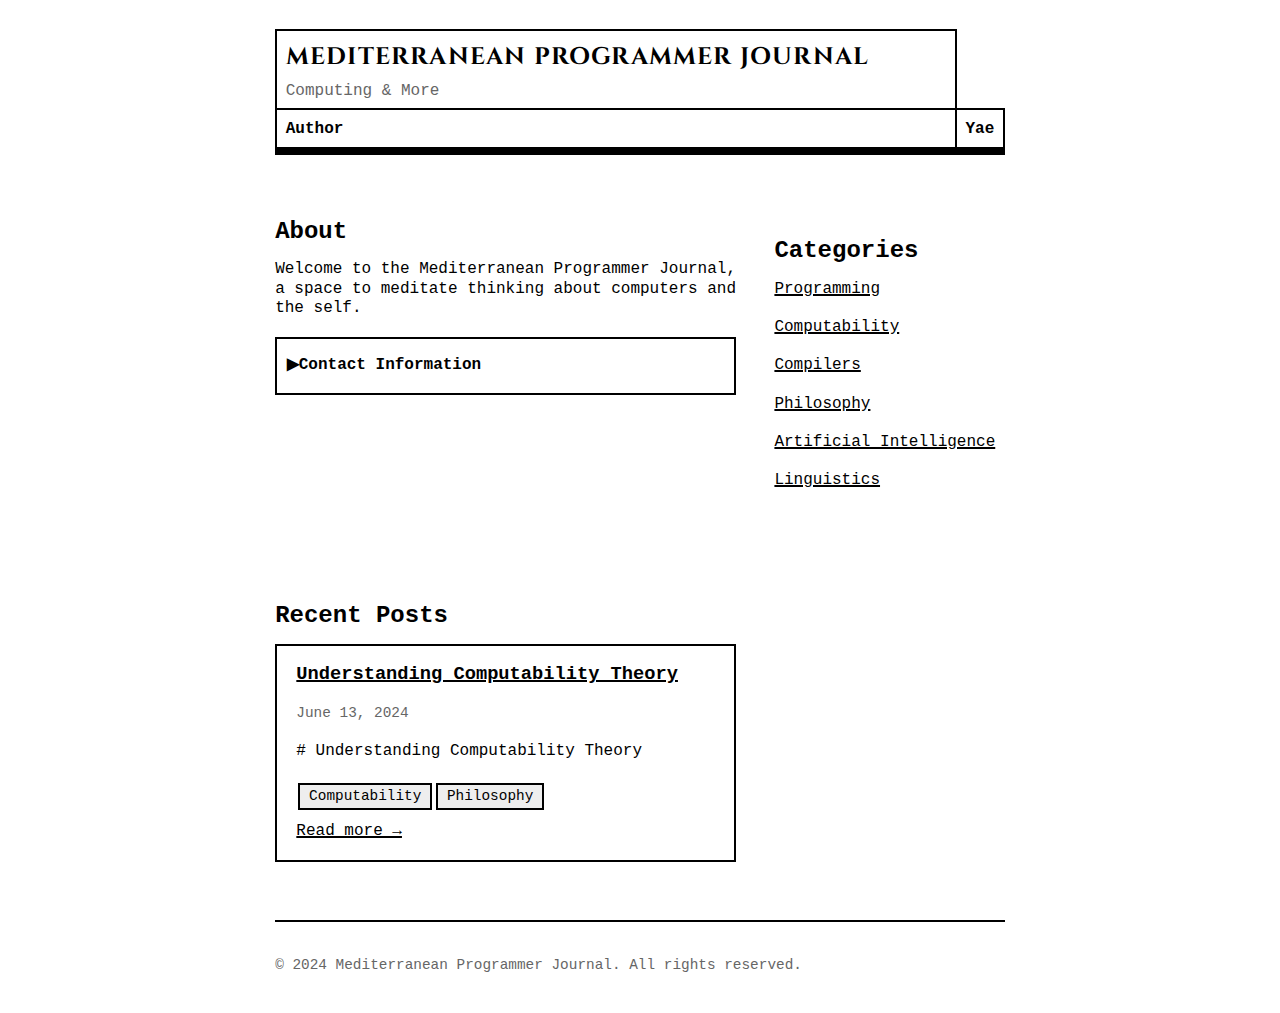
<file: index.html>
<!DOCTYPE html>
<html xmlns="http://www.w3.org/1999/xhtml" lang="en" xml:lang="en">
<head>
    <meta charset="utf-8" />
    <meta name="generator" content="pandoc" />
    <meta name="viewport" content="width=device-width, initial-scale=1.0, user-scalable=yes" />
    <meta name="author" content="Yae" />
    <title>Mediterranean Programmer Journal</title>
    <link href="https://fonts.googleapis.com/css2?family=Cinzel:wght@400;700&display=swap" rel="stylesheet">
    <link rel="stylesheet" href="styles.css" />
</head>
<body>
    <table class="header">
        <tr>
            <td class="width-auto">
                <h1 class="title">Mediterranean Programmer Journal</h1>
                <span class="subtitle">Computing & More</span>
            </td>
        </tr>
        <tr>
            <th class="width-min">Author</th>
            <td class="width-auto"><cite>Yae</cite></td>
        </tr>
    </table>

    <main>
        <section id="about">
            <h2>About</h2>
            <p>Welcome to the Mediterranean Programmer Journal, a space to meditate thinking about computers and the self.</p>
            
            <details>
                <summary>Contact Information</summary>
                <p>Feel free to reach out through the following channels:</p>
                <ul class="incremental">
                    <li>Email: contact@yae.blog</li>
                    <li>GitHub: github.com/yae</li>
                    <li>Twitter: @yae_blog</li>
                    <li>PGP: <a href="/pgp.txt">0x1234567890ABCDEF</a></li>
                </ul>
            </details>
        </section>

        <aside id="categories">
            <h2>Categories</h2>
            <div id="tags-container">
                <!-- Categories will be dynamically loaded here -->
            </div>
        </aside>

        <section id="recent-posts">
            <h2>Recent Posts</h2>
            <div id="posts-container">
                <!-- Posts will be dynamically loaded here -->
            </div>
        </section>
    </main>

    <footer>
        <p>© 2024 Mediterranean Programmer Journal. All rights reserved.</p>
    </footer>

    <script src="script.js"></script>
</body>
</html>
</file>
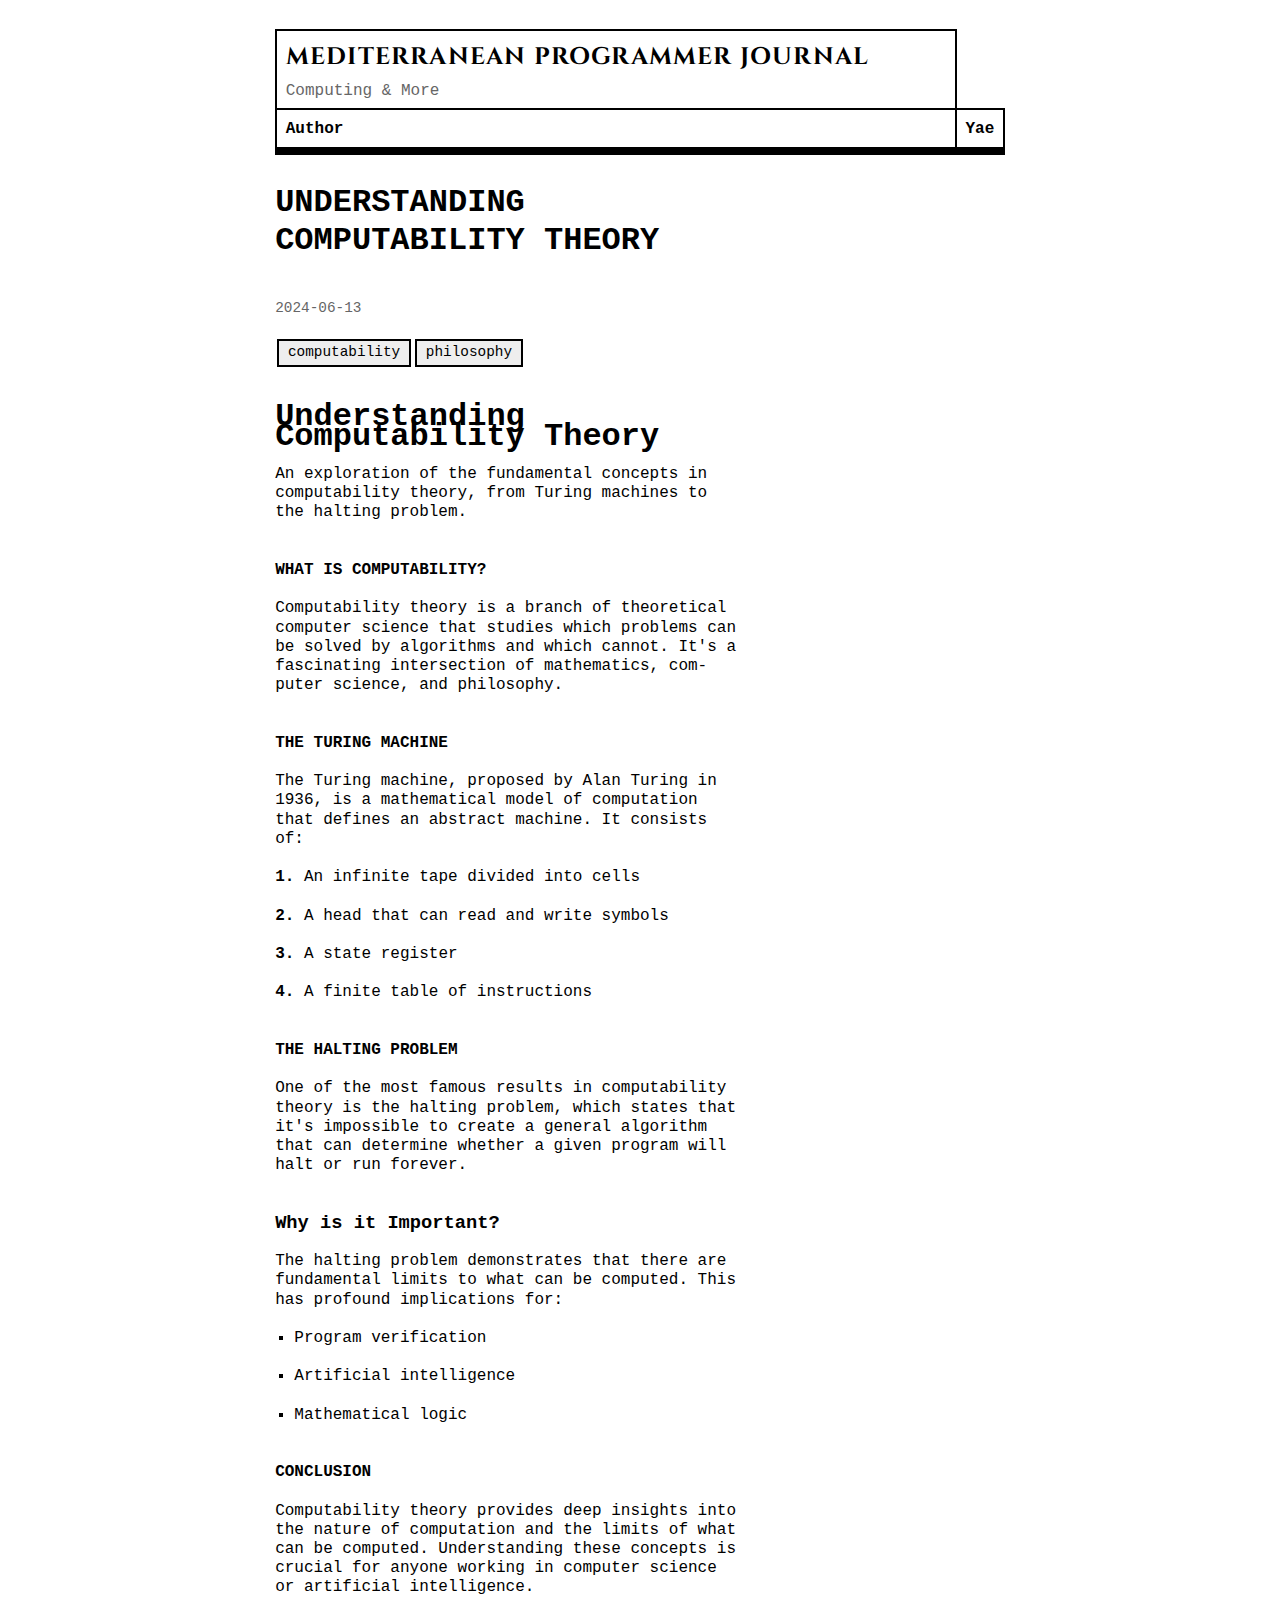
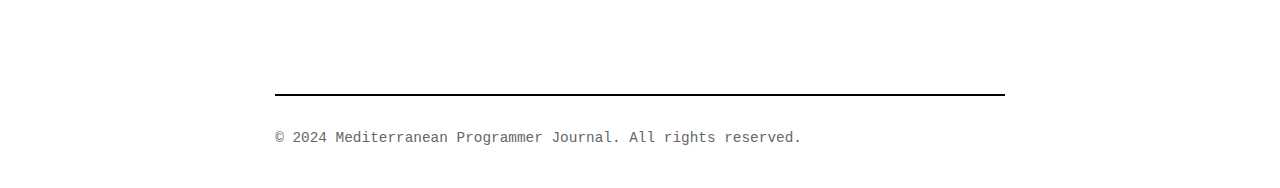
<file: posts/computability-theory.html>
<!DOCTYPE html>
<html xmlns="http://www.w3.org/1999/xhtml" lang="en" xml:lang="en">
<head>
    <meta charset="utf-8" />
    <meta name="viewport" content="width=device-width, initial-scale=1.0, user-scalable=yes" />
    <title>Understanding Computability Theory - Mediterranean Programmer Journal</title>
    <link href="https://fonts.googleapis.com/css2?family=Cinzel:wght@400;700&display=swap" rel="stylesheet">
    <link rel="stylesheet" href="/styles.css" />
</head>
<body>
    <table class="header">
        <tr>
            <td class="width-auto">
                <h1 class="title">Mediterranean Programmer Journal</h1>
                <span class="subtitle">Computing & More</span>
            </td>
        </tr>
        <tr>
            <th class="width-min">Author</th>
            <td class="width-auto"><cite>Yae</cite></td>
        </tr>
    </table>

    <main>
        <article>
            <header>
                <h1>Understanding Computability Theory</h1>
                <time datetime="2024-06-13">2024-06-13</time>
                <div class="tags">
                    <span class="tag">computability</span><span class="tag">philosophy</span>
                </div>
            </header>
            <h1>Understanding Computability Theory</h1>
<p>An exploration of the fundamental concepts in computability theory, from Turing machines to the halting problem.</p>
<h2>What is Computability?</h2>
<p>Computability theory is a branch of theoretical computer science that studies which problems can be solved by algorithms and which cannot. It's a fascinating intersection of mathematics, computer science, and philosophy.</p>
<h2>The Turing Machine</h2>
<p>The Turing machine, proposed by Alan Turing in 1936, is a mathematical model of computation that defines an abstract machine. It consists of:</p>
<ol>
<li>An infinite tape divided into cells</li>
<li>A head that can read and write symbols</li>
<li>A state register</li>
<li>A finite table of instructions</li>
</ol>
<h2>The Halting Problem</h2>
<p>One of the most famous results in computability theory is the halting problem, which states that it's impossible to create a general algorithm that can determine whether a given program will halt or run forever.</p>
<h3>Why is it Important?</h3>
<p>The halting problem demonstrates that there are fundamental limits to what can be computed. This has profound implications for:</p>
<ul>
<li>Program verification</li>
<li>Artificial intelligence</li>
<li>Mathematical logic</li>
</ul>
<h2>Conclusion</h2>
<p>Computability theory provides deep insights into the nature of computation and the limits of what can be computed. Understanding these concepts is crucial for anyone working in computer science or artificial intelligence.</p>
        </article>
    </main>

    <footer>
        <p>© 2024 Mediterranean Programmer Journal. All rights reserved.</p>
    </footer>

    <script src="/script.js"></script>
</body>
</html>
</file>
<file: styles.css>
@import url('https://fonts.cdnfonts.com/css/jetbrains-mono-2');

:root {
    --font-family: "JetBrains Mono", monospace;
    --line-height: 1.20rem;
    --border-thickness: 2px;
    --text-color: #000;
    --text-color-alt: #666;
    --background-color: #fff;
    --background-color-alt: #eee;
    --link-color: #000;
    --link-hover-color: #666;

    --font-weight-normal: 500;
    --font-weight-medium: 600;
    --font-weight-bold: 800;

    font-family: var(--font-family);
    font-optical-sizing: auto;
    font-weight: var(--font-weight-normal);
    font-style: normal;
    font-variant-numeric: tabular-nums lining-nums;
    font-size: 16px;
}

@media (prefers-color-scheme: dark) {
    :root {
        --text-color: #fff;
        --text-color-alt: #aaa;
        --background-color: #000;
        --background-color-alt: #111;
        --link-color: #fff;
        --link-hover-color: #aaa;
    }
}

* {
    box-sizing: border-box;
}

* + * {
    margin-top: var(--line-height);
}

html {
    display: flex;
    width: 100%;
    margin: 0;
    padding: 0;
    flex-direction: column;
    align-items: center;
    background: var(--background-color);
    color: var(--text-color);
}

body {
    position: relative;
    width: 100%;
    margin: 0;
    padding: var(--line-height) 2ch;
    max-width: calc(min(80ch, round(down, 100%, 1ch)));
    line-height: var(--line-height);
    overflow-x: hidden;
}

/* Header */
header {
    margin-bottom: calc(var(--line-height) * 2);
    border-bottom: var(--border-thickness) solid var(--text-color);
    padding-bottom: var(--line-height);
}

header h1 {
    font-size: 2rem;
    line-height: calc(2 * var(--line-height));
    margin: 0 0 calc(var(--line-height) * 2);
    text-transform: uppercase;
    font-weight: var(--font-weight-bold);
}

nav ul {
    list-style: none;
    margin: 0;
    padding: 0;
    display: flex;
    gap: 2ch;
}

nav a {
    color: var(--link-color);
    text-decoration-thickness: var(--border-thickness);
}

nav a:hover {
    color: var(--link-hover-color);
}

/* Main content */
main {
    display: grid;
    grid-template-columns: 2fr 1fr;
    gap: calc(var(--line-height) * 2);
}

/* Articles */
article {
    margin-bottom: calc(var(--line-height) * 2);
}

article header {
    border: none;
    padding: 0;
    margin-bottom: var(--line-height);
}

article h2 {
    font-size: 1rem;
    text-transform: uppercase;
    font-weight: var(--font-weight-bold);
    margin: calc(var(--line-height) * 2) 0 var(--line-height);
}

time {
    color: var(--text-color-alt);
    font-size: 0.9em;
}

.read-more {
    display: inline-block;
    margin-top: 1ch;
    color: var(--link-color);
    text-decoration-thickness: var(--border-thickness);
}

.read-more:hover {
    color: var(--link-hover-color);
}

/* Sidebar */
.sidebar {
    border-left: var(--border-thickness) solid var(--text-color);
    padding-left: var(--line-height);
}

.sidebar section {
    margin-bottom: calc(var(--line-height) * 2);
}

.sidebar h3 {
    font-weight: var(--font-weight-bold);
    margin-bottom: 1ch;
}

.sidebar ul {
    list-style: none;
    margin: 0;
    padding: 0;
}

.sidebar a {
    color: var(--link-color);
    text-decoration-thickness: var(--border-thickness);
    display: block;
    padding: 0.5ch 0;
}

.sidebar a:hover {
    color: var(--link-hover-color);
}

/* Footer */
footer {
    margin-top: calc(var(--line-height) * 2);
    padding-top: var(--line-height);
    border-top: var(--border-thickness) solid var(--text-color);
    display: flex;
    justify-content: space-between;
    align-items: center;
    font-size: 0.9em;
    color: var(--text-color-alt);
}

footer nav ul {
    display: flex;
    gap: 2ch;
}

footer a {
    color: var(--link-color);
    text-decoration-thickness: var(--border-thickness);
}

footer a:hover {
    color: var(--link-hover-color);
}

/* Typography */
h1, h2, h3, h4, h5, h6 {
    font-weight: var(--font-weight-bold);
    margin: calc(var(--line-height) * 2) 0 var(--line-height);
    line-height: var(--line-height);
}

p {
    margin-bottom: var(--line-height);
    word-break: break-word;
    word-wrap: break-word;
    hyphens: auto;
}

/* Links */
a {
    color: var(--link-color);
    text-decoration-thickness: var(--border-thickness);
}

a:hover {
    color: var(--link-hover-color);
}

/* Code blocks */
pre, code {
    font-family: var(--font-family);
}

code {
    font-weight: var(--font-weight-medium);
}

pre {
    white-space: pre;
    overflow-x: auto;
    margin: var(--line-height) 0;
    overflow-y: hidden;
    padding: var(--line-height);
    background: var(--background-color-alt);
    border: var(--border-thickness) solid var(--text-color);
}

/* Lists */
ul, ol {
    padding: 0;
    margin: 0 0 var(--line-height);
}

ul {
    list-style-type: square;
    padding: 0 0 0 2ch;
}

ol {
    list-style-type: none;
    counter-reset: item;
    padding: 0;
}

ol li:before { 
    content: counters(item, ".") ". ";
    counter-increment: item;
    font-weight: var(--font-weight-medium);
}

/* Responsive */
@media screen and (max-width: 480px) {
    :root {
        font-size: 14px;
    }
    body {
        padding: var(--line-height) 1ch;
    }
    main {
        grid-template-columns: 1fr;
    }
    .sidebar {
        border-left: none;
        border-top: var(--border-thickness) solid var(--text-color);
        padding-left: 0;
        padding-top: var(--line-height);
        margin-top: var(--line-height);
    }
    nav ul {
        flex-wrap: wrap;
    }
}

/* Images */
img {
    display: block;
    width: 100%;
    object-fit: contain;
    overflow: hidden;
    font-style: italic;
    color: var(--text-color-alt);
    margin: var(--line-height) 0;
}

/* Details/Summary */
details {
    border: var(--border-thickness) solid var(--text-color);
    padding: calc(var(--line-height) - var(--border-thickness)) 1ch;
    margin-bottom: var(--line-height);
}

summary {
    font-weight: var(--font-weight-medium);
    cursor: pointer;
}

details[open] summary {
    margin-bottom: var(--line-height);
}

details ::marker {
    display: inline-block;
    content: '▶';
    margin: 0;
}

details[open] ::marker {
    content: '▼';
}

/* Horizontal Rule */
hr {
    position: relative;
    display: block;
    height: var(--line-height);
    margin: calc(var(--line-height) * 1.5) 0;
    border: none;
    color: var(--text-color);
}

hr:after {
    display: block;
    content: "";
    position: absolute;
    top: calc(var(--line-height) / 2 - var(--border-thickness));
    left: 0;
    width: 100%;
    border-top: calc(var(--border-thickness) * 3) double var(--text-color);
    height: 0;
}

/* Header table */
.header {
    position: relative;
    top: calc(var(--line-height) / 2);
    width: calc(round(down, 100%, 1ch));
    border-collapse: collapse;
    margin: 0 0 calc(var(--line-height) * 2);
    border-bottom: 8px solid;
    border-image: url('assets/greek-key-border.svg') 30 repeat;
    border-image-slice: 30;
    border-image-width: 8px;
}

.header th, .header td {
    border: var(--border-thickness) solid var(--text-color);
    padding: 
        calc((var(--line-height) / 2))
        calc(1ch - var(--border-thickness) / 2)
        calc((var(--line-height) / 2) - (var(--border-thickness)))
    ;
    line-height: var(--line-height);
    vertical-align: top;
    text-align: left;
}

.header tr:first-child > * {
    padding-top: calc((var(--line-height) / 2) - var(--border-thickness));
}

.header th {
    font-weight: var(--font-weight-bold);
}

.width-min {
    width: 0%;
}

.width-auto {
    width: 100%;
}

.title {
    margin: 0;
    font-size: 1.5rem;
    line-height: calc(2 * var(--line-height));
    text-transform: uppercase;
    font-family: 'Cinzel', serif;
    font-weight: 700;
    letter-spacing: 0.05em;
}

.subtitle {
    display: block;
    color: var(--text-color-alt);
    font-size: 1rem;
    line-height: var(--line-height);
    font-family: var(--font-family);
    margin-top: 0.5ch;
}

/* Table of Contents */
#TOC {
    margin: calc(var(--line-height) * 2) 0;
}

#TOC ul {
    list-style-type: none;
    padding: 0;
}

#TOC ul.incremental {
    padding-left: 2ch;
}

/* Tree lists */
.tree, .tree ul {
    position: relative;
    padding-left: 0;
    list-style-type: none;
    line-height: var(--line-height);
}

.tree ul {
    margin: 0;
}

.tree ul li {
    position: relative;
    padding-left: 1.5ch;
    margin-left: 1.5ch;
    border-left: var(--border-thickness) solid var(--text-color);
}

.tree ul li:before {
    position: absolute;
    display: block;
    top: calc(var(--line-height) / 2);
    left: 0;
    content: "";
    width: 1ch;
    border-bottom: var(--border-thickness) solid var(--text-color);
}

.tree ul li:last-child {
    border-left: none;
}

.tree ul li:last-child:after {
    position: absolute;
    display: block;
    top: 0;
    left: 0;
    content: "";
    height: calc(var(--line-height) / 2);
    border-left: var(--border-thickness) solid var(--text-color);
}

/* Grid system */
.grid {
    --grid-cells: 0;
    display: flex;
    gap: 1ch;
    width: calc(round(down, 100%, (1ch * var(--grid-cells)) - (1ch * var(--grid-cells) - 1)));
    margin-bottom: var(--line-height);
}

.grid > *,
.grid > input {
    flex: 0 0 calc(round(down, (100% - (1ch * (var(--grid-cells) - 1))) / var(--grid-cells), 1ch));
}

.grid:has(> :last-child:nth-child(1)) { --grid-cells: 1; }
.grid:has(> :last-child:nth-child(2)) { --grid-cells: 2; }
.grid:has(> :last-child:nth-child(3)) { --grid-cells: 3; }
.grid:has(> :last-child:nth-child(4)) { --grid-cells: 4; }
.grid:has(> :last-child:nth-child(5)) { --grid-cells: 5; }
.grid:has(> :last-child:nth-child(6)) { --grid-cells: 6; }
.grid:has(> :last-child:nth-child(7)) { --grid-cells: 7; }
.grid:has(> :last-child:nth-child(8)) { --grid-cells: 8; }
.grid:has(> :last-child:nth-child(9)) { --grid-cells: 9; }

/* Add styles for tags */
.tag {
    display: inline-block;
    padding: 0.25ch 1ch;
    margin: 0.25ch;
    background: var(--background-color-alt);
    border: var(--border-thickness) solid var(--text-color);
    font-size: 0.9em;
}

.tag:hover {
    background: var(--text-color);
    color: var(--background-color);
}

/* Add styles for post cards */
.post-card {
    border: var(--border-thickness) solid var(--text-color);
    padding: var(--line-height);
    margin-bottom: var(--line-height);
}

.post-card header {
    margin-bottom: var(--line-height);
}

.post-card h3 {
    margin: 0 0 0.5ch;
}

.post-card time {
    display: block;
    margin-bottom: 1ch;
}

.post-card .tags {
    margin-top: 1ch;
}

/* Add these styles to the existing CSS */

.header td cite {
    font-style: normal;
    font-weight: var(--font-weight-medium);
}

.pgp-key {
    margin-top: 0.5ch;
    font-size: 0.9em;
    color: var(--text-color-alt);
}

.pgp-key a {
    text-decoration: none;
    border-bottom: var(--border-thickness) dotted var(--text-color-alt);
}

.pgp-key a:hover {
    color: var(--text-color);
    border-bottom-style: solid;
}

/* Ensure dark mode compatibility */
@media (prefers-color-scheme: dark) {
    .header {
        border-image-source: url('assets/greek-key-border.svg');
    }
}
</file>
